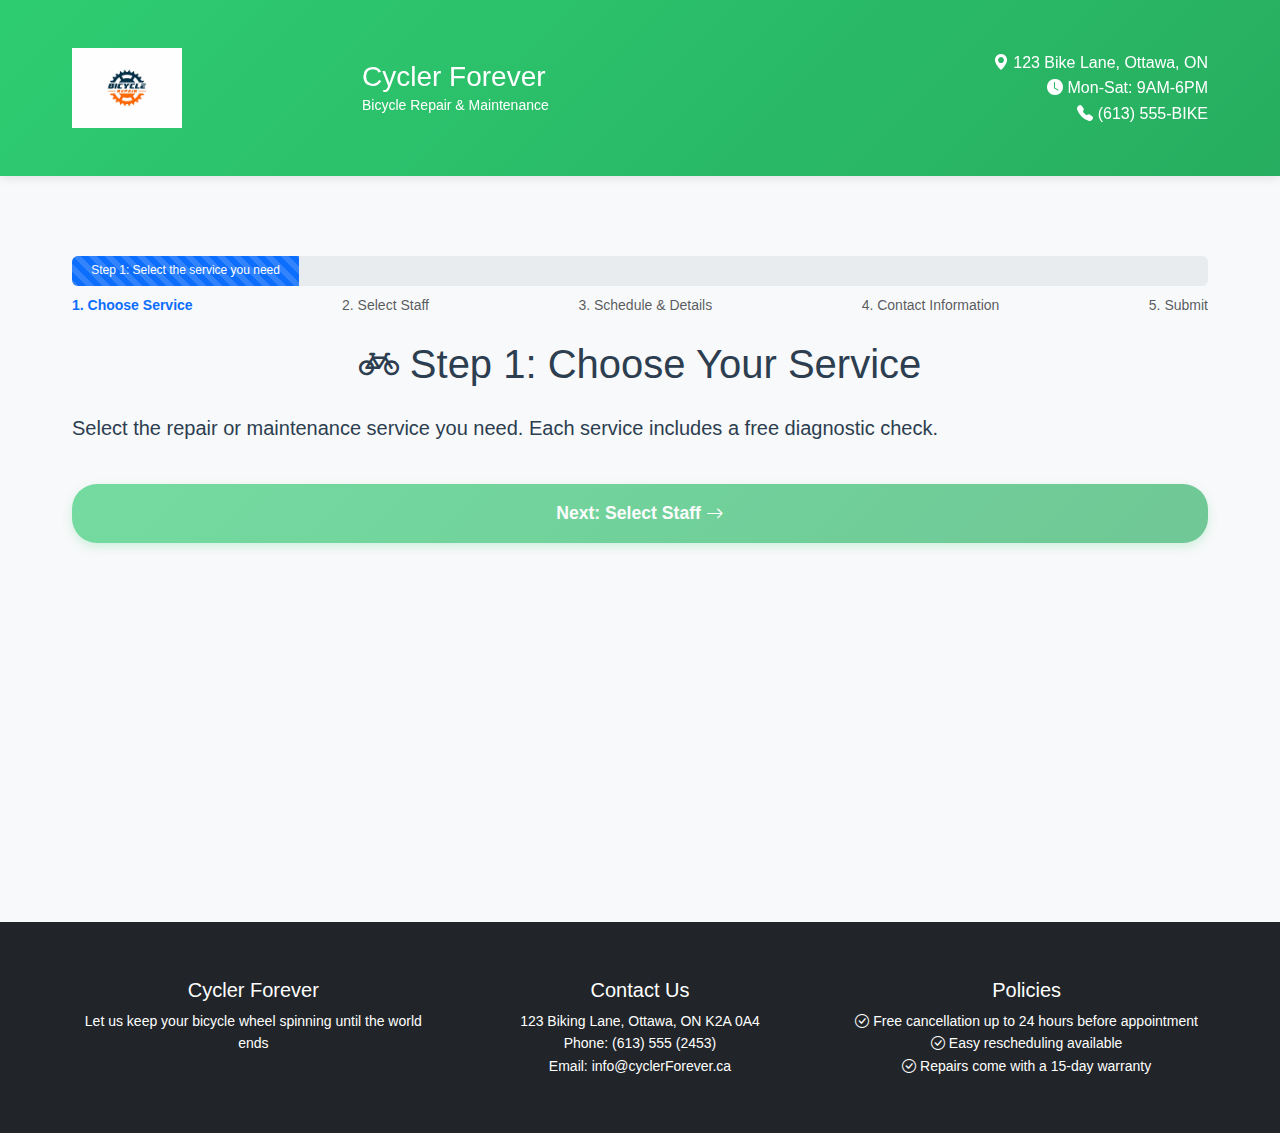
<file: index.html>
<!DOCTYPE html>
<html lang="en">
<head>
    <meta charset="UTF-8">
    <meta name="viewport" content="width=device-width, initial-scale=1.0">
    <title>Cycler Forever - where you go to keep the wheels spinning</title>
    
    <!-- link to Bootstrap5 CSS -->
    <link href="https://cdn.jsdelivr.net/npm/bootstrap@5.3.2/dist/css/bootstrap.min.css" rel="stylesheet">
    
    <!-- link to Bootstrap Icons -->
    <link rel="stylesheet" href="https://cdn.jsdelivr.net/npm/bootstrap-icons@1.11.1/font/bootstrap-icons.css">
    
    <!-- customization using CSS -->
    <link rel="stylesheet" href="styles.css">
</head>

<body>
    <!-- header part-->
    <header class="bg-dark text-white py-3">
        <div class="container">
            <div class="row align-items-center">
                <div class="col-md-3">
                    <img src="photoss/logo.jpg" alt="Cycler Forever Logo" class="img-fluid" style="max-height: 80px;">
                </div>
                <div class="col-md-6">
                    <h1 class="h3 mb-0">Cycler Forever</h1>
                    <p class="mb-0 small">Bicycle Repair & Maintenance</p>
                </div>
                <div class="col-md-3 text-md-end">
                    <p class="mb-0"><i class="bi bi-geo-alt-fill"></i> 123 Bike Lane, Ottawa, ON</p>
                    <p class="mb-0"><i class="bi bi-clock-fill"></i> Mon-Sat: 9AM-6PM</p>
                    <p class="mb-0"><i class="bi bi-telephone-fill"></i> (613) 555-BIKE</p>
                </div>
            </div>
        </div>
    </header>

    <!-- content part -->
    <main class="container my-5">
        <!-- we're using a div for the progress bar of course-->
        <div class="row mb-4">
            <div class="col">
                <div class="progress" style="height: 30px;">
                    <div id="progressBar" class="progress-bar progress-bar-striped progress-bar-animated" 
                         role="progressbar" 
                         style="width: 20%;" 
                         aria-valuenow="20" 
                         aria-valuemin="0" 
                         aria-valuemax="100">
                        Step 1: Select the service you need
                    </div>
                </div>
                <div class="d-flex justify-content-between mt-2 small text-muted">
                    <span id="step1Label" class="fw-bold text-primary">1. Choose Service</span>
                    <span id="step2Label">2. Select Staff</span>
                    <!-- HERE IS WHERE YOU GUYS CAN WORK ON STEP 3 TO 5...-->
                    <span id="step3Label">3. Schedule & Details</span>
                    <span id="step4Label">4. Contact Information</span>
                    <span id="step5Label">5. Submit</span>
                </div>
            </div>
        </div>

        <!-- service selection part -->
        <div id="step1" class="step-section">
            <h2 class="mb-4">
                <i class="bi bi-bicycle"></i> Step 1: Choose Your Service
            </h2>
            <p class="lead mb-4">Select the repair or maintenance service you need. Each service includes a free diagnostic check.</p>
            
            <div class="row g-4" id="serviceCards">
                <!-- each card will represent one service, functionality made with JavaScript-->
            </div>

            <div class="mt-4 p-3 bg-light rounded" id="serviceSelectionSummary" style="display: none;">
                <h5><i class="bi bi-check-circle-fill text-success"></i> You selected:</h5>
                <p class="mb-0" id="selectedServiceText"></p>
            </div>

            <div class="mt-4">
                <button id="nextToStep2" class="btn btn-primary btn-lg" disabled>
                    Next: Select Staff <i class="bi bi-arrow-right"></i>
                </button>
            </div>
        </div>

        <!-- next up is selecting the staff for the service -->
        <div id="step2" class="step-section" style="display: none;">
            <h2 class="mb-4">
                <i class="bi bi-people-fill"></i> Step 2: Choose Your Technician
            </h2>
            <p class="lead mb-4">Select one of our certified technicians based on their expertise and availability.</p>
            
            <div class="row g-4" id="staffCards">
                <!-- each staff memeber will also have a card -->
            </div>

            <div class="mt-4 p-3 bg-light rounded" id="staffSelectionSummary" style="display: none;">
                <h5><i class="bi bi-check-circle-fill text-success"></i> Your booking summary:</h5>
                <ul class="mb-0">
                    <li><strong>Service:</strong> <span id="summaryService"></span></li>
                    <li><strong>Technician:</strong> <span id="summaryStaff"></span></li>
                    <li><strong>Price:</strong> <span id="summaryPrice"></span></li>
                    <li><strong>Duration:</strong> <span id="summaryDuration"></span></li>
                </ul>
            </div>

            <div class="mt-4 d-flex gap-2">
                <button id="backToStep1" class="btn btn-secondary btn-lg">
                    <i class="bi bi-arrow-left"></i> Back to Services
                </button>
                <button id="nextToStep3" class="btn btn-primary btn-lg" disabled>
                    Continue to Scheduling <i class="bi bi-arrow-right"></i>
                </button>
            </div>
        </div>

        <!-- next up is selecting the time/date -->
        <div id="step3" class="step-section" style="display: none;">
            <h2 class="mb-4">
                <i class="bi bi-calendar-check"></i> Step 3: Choose Date & Time
            </h2>
            <div class="row g-4">
                <div class="col-12 col-lg-7">
                    <div class="card shadow-sm">
                        <div class="card-body">
                            <h5 class="card-title mb-3">Pick a date</h5>
                            
                            <!-- Calendar UI -->
                             <div class="dropdown-menu d-block position-static p-2 mx-auto shadow rounded-3 w-340px">
                                <div class="d-grid gap-1">
                                    <div class="cal">
                                        <div class="cal-month align-items-center">
                                            <button class="btn cal-btn" type="button" id="calPrev" aria-label="Previous month">
                                                <i class="bi bi-chevron-left"></i>
                                            </button>
                                            <strong class="cal-month-name" id="calMonthLabel"></strong>
                                            <button class="btn cal-btn" type="button" id="calNext" aria-label="Next month">
                                                <i class="bi bi-chevron-right"></i>
                                            </button>
                                        </div>
                                        <div class="cal-weekdays text-body-secondary">
                                            <div class="cal-weekday">Sun</div>
                                            <div class="cal-weekday">Mon</div>
                                            <div class="cal-weekday">Tue</div>
                                            <div class="cal-weekday">Wed</div>
                                            <div class="cal-weekday">Thu</div>
                                            <div class="cal-weekday">Fri</div>
                                            <div class="cal-weekday">Sat</div>
                                        </div>
                                        <div class="cal-days" id="calDays"></div>
                                    </div>
                                </div>
                            </div>
                            <div class="mt-3 small text-muted" id="selectedDateText">
                                No date selected (Technician availability will apply)
                            </div>
                            <label class="form-label mt-3" for="timeSelect">Pick a time</label>
                            <select class="form-select" id="timeSelect" disabled>
                                <option value="" selected disabled>Select a time</option>
                            </select>
                            <div class="mt-3 p-2 bg-light rounded small">
                                <div class="fw-semibold">Selected:</div>
                                <div id="scheduleSummary">No date/time chosen yet.</div>
                            </div>
                            
                            <div class="mt-4 d-flex gap-2">
                                <button id="backToStep2" class="btn btn-secondary btn-lg" type="button">
                                    <i class="bi bi-arrow-left"></i> Back to Staff Selection
                                </button>
                                
                                
                                <button id="nextToStep4" class="btn btn-primary btn-lg" type="button" disabled>
                                    Next: Contact Info <i class="bi bi-arrow-right"></i>
                                </button>
                            </div>
                        </div>
                    </div>
                </div>
                
                <div class="col-12 col-lg-5">
                    <div class="card shadow-sm">
                        <div class="card-body">
                            <h5 class="card-title mb-3">Reschedule & Cancellation</h5>
                            <div class="alert alert-warning mb-0">
                                <ul class="mb-0 ps-3">
                                    <li>Free changes up to 24 hours before the appointment.</li>
                                    <li>Changes within 24 hours may incur a late fee.</li>
                                    <li>No-shows may require a deposit for future bookings.</li>
                                </ul>
                            </div>
                            <div class="small text-muted mt-2">
                                Dates shown depend on the technician you selected.
                            </div>
                            <div class="mt-4 p-3 bg-light rounded" id="step3BookingSummary" style="display: none;">
                                <h5><i class="bi bi-check-circle-fill text-success"></i> Your booking summary:</h5>
                                <ul class="mb-0">
                                    <li><strong>Service:</strong> <span id="step3SummaryService"></span></li>
                                    <li><strong>Technician:</strong> <span id="step3SummaryStaff"></span></li>
                                    <li><strong>Price:</strong> <span id="step3SummaryPrice"></span></li>
                                    <li><strong>Duration:</strong> <span id="step3SummaryDuration"></span></li>
                                    <li><strong>Date:</strong> <span id="step3SummaryDate"></span></li>
                                    <li><strong>Time:</strong> <span id="step3SummaryTime"></span></li>
                                </ul>
                            </div>
                        </div>
                    </div>
                </div>
            </div> 
        </div>

        <!-- next is entering contact info -->
        <div id="step4" class="step-section" style="display: none;">
            <h2 class="mb-4">
                <i class="bi bi-people-fill"></i> Step 4: Enter Contact Information
            </h2>
            <p class="lead mb-4">Enter your contact information here. You must provide email or phone</p>
            
            <div class="col-md-6">
                <label for="contactFirstName" class="form-label">First Name</label>
                <input type="text" class="form-control" id="contactFirstName" required>
            </div>

            <div class="col-md-6">
                <label for="contactLastName" class="form-label">Last Name</label>
                <input type="text" class="form-control" id="contactLastName" required>
            </div>

            <div class="col-md-6">
                <label for="contactEmail" class="form-label">
                    Email
                </label>
                <input type="email" class="form-control" id="contactEmail">
            </div>

            <div class="col-md-6">
                <label for="contactPhone" class="form-label">
                    Phone Number
                </label>
                <input type="tel" class="form-control" id="contactPhone">
                <div id="passwordHelpInline" class="form-text">
                    Must not include area code, brackets, or dashes.
                </div>
            </div>

            <div class="col-12">
                <label for="contactNotes" class="form-label">
                    Additional Notes (optional)
                </label>
                <textarea class="form-control" id="contactNotes" rows="3"></textarea>
            </div>

            <div class="mt-4 d-flex gap-2">
                <button id="backToStep3" class="btn btn-secondary btn-lg">
                    <i class="bi bi-arrow-left"></i> Back to Scheduling
                </button>
                <button id="nextToStep5" class="btn btn-primary btn-lg" disabled>
                    Continue to Submit <i class="bi bi-arrow-right"></i>
                </button>
            </div>
        </div>

        <!-- last is to submit -->
        <div id="step5" class="step-section" style="display: none;">
        <h2 class="mb-4">
            <i class="bi bi-check2-circle"></i> Step 5: Review & Submit
        </h2>

        <div class="card shadow-sm">
            <div class="card-body">
                <h5 class="card-title mb-3">Booking Summary</h5>

                <ul class="mb-3">
                    <li><strong>Service:</strong> <span id="finalService"></span></li>
                    <li><strong>Technician:</strong> <span id="finalStaff"></span></li>
                    <li><strong>Price:</strong> <span id="finalPrice"></span></li>
                    <li><strong>Duration:</strong> <span id="finalDuration"></span></li>
                    <li><strong>Date:</strong> <span id="finalDate"></span></li>
                    <li><strong>Time:</strong> <span id="finalTime"></span></li>
                    <li><strong>Name:</strong> <span id="finalName"></span></li>
                    <li><strong>Email:</strong> <span id="finalEmail"></span></li>
                    <li><strong>Phone:</strong> <span id="finalPhone"></span></li>
                </ul>

                <div class="alert alert-info small mb-0">
                    Submitting will confirm your appointment.
                </div>
            </div>
        </div>

        <div class="mt-4 d-flex gap-2">
            <button id="backToStep4" class="btn btn-secondary btn-lg" type="button">
            <i class="bi bi-arrow-left"></i> Back to Contact Info
            </button>
            <button id="submitBooking" class="btn btn-success btn-lg" type="button">
            Submit Booking <i class="bi bi-send"></i>
            </button>
        </div>

        <div class="mt-3" id="submitResult" style="display:none;"></div>
        </div>


    </main>

    <!-- footer section (missing the signature of the team) -->
    <footer class="bg-dark text-white py-4 mt-5">
        <div class="container">
            <div class="row">
                <div class="col-md-4">
                    <h5>Cycler Forever</h5>
                    <p class="small">Let us keep your bicycle wheel spinning until the world ends</p>
                </div>
                <div class="col-md-4">
                    <h5>Contact Us</h5>
                    <p class="small mb-0">123 Biking Lane, Ottawa, ON K2A 0A4</p>
                    <p class="small mb-0">Phone: (613) 555 (2453)</p>
                    <p class="small mb-0">Email: info@cyclerForever.ca</p>
                </div>
                <div class="col-md-4">
                    <h5>Policies</h5>
                    <p class="small mb-0">
                        <i class="bi bi-check-circle"></i> Free cancellation up to 24 hours before appointment<br>
                        <i class="bi bi-check-circle"></i> Easy rescheduling available<br>
                        <i class="bi bi-check-circle"></i> Repairs come with a 15-day warranty
                    </p>
                </div>
            </div>
        </div>
    </footer>

    <!-- Bootstrap5 JS bundle -->
    <script src="https://cdn.jsdelivr.net/npm/bootstrap@5.3.2/dist/js/bootstrap.bundle.min.js"></script>
    
    <!-- and custom JavaScript -->
    <script src="scripts.js"></script>
</body>
</html>
</file>
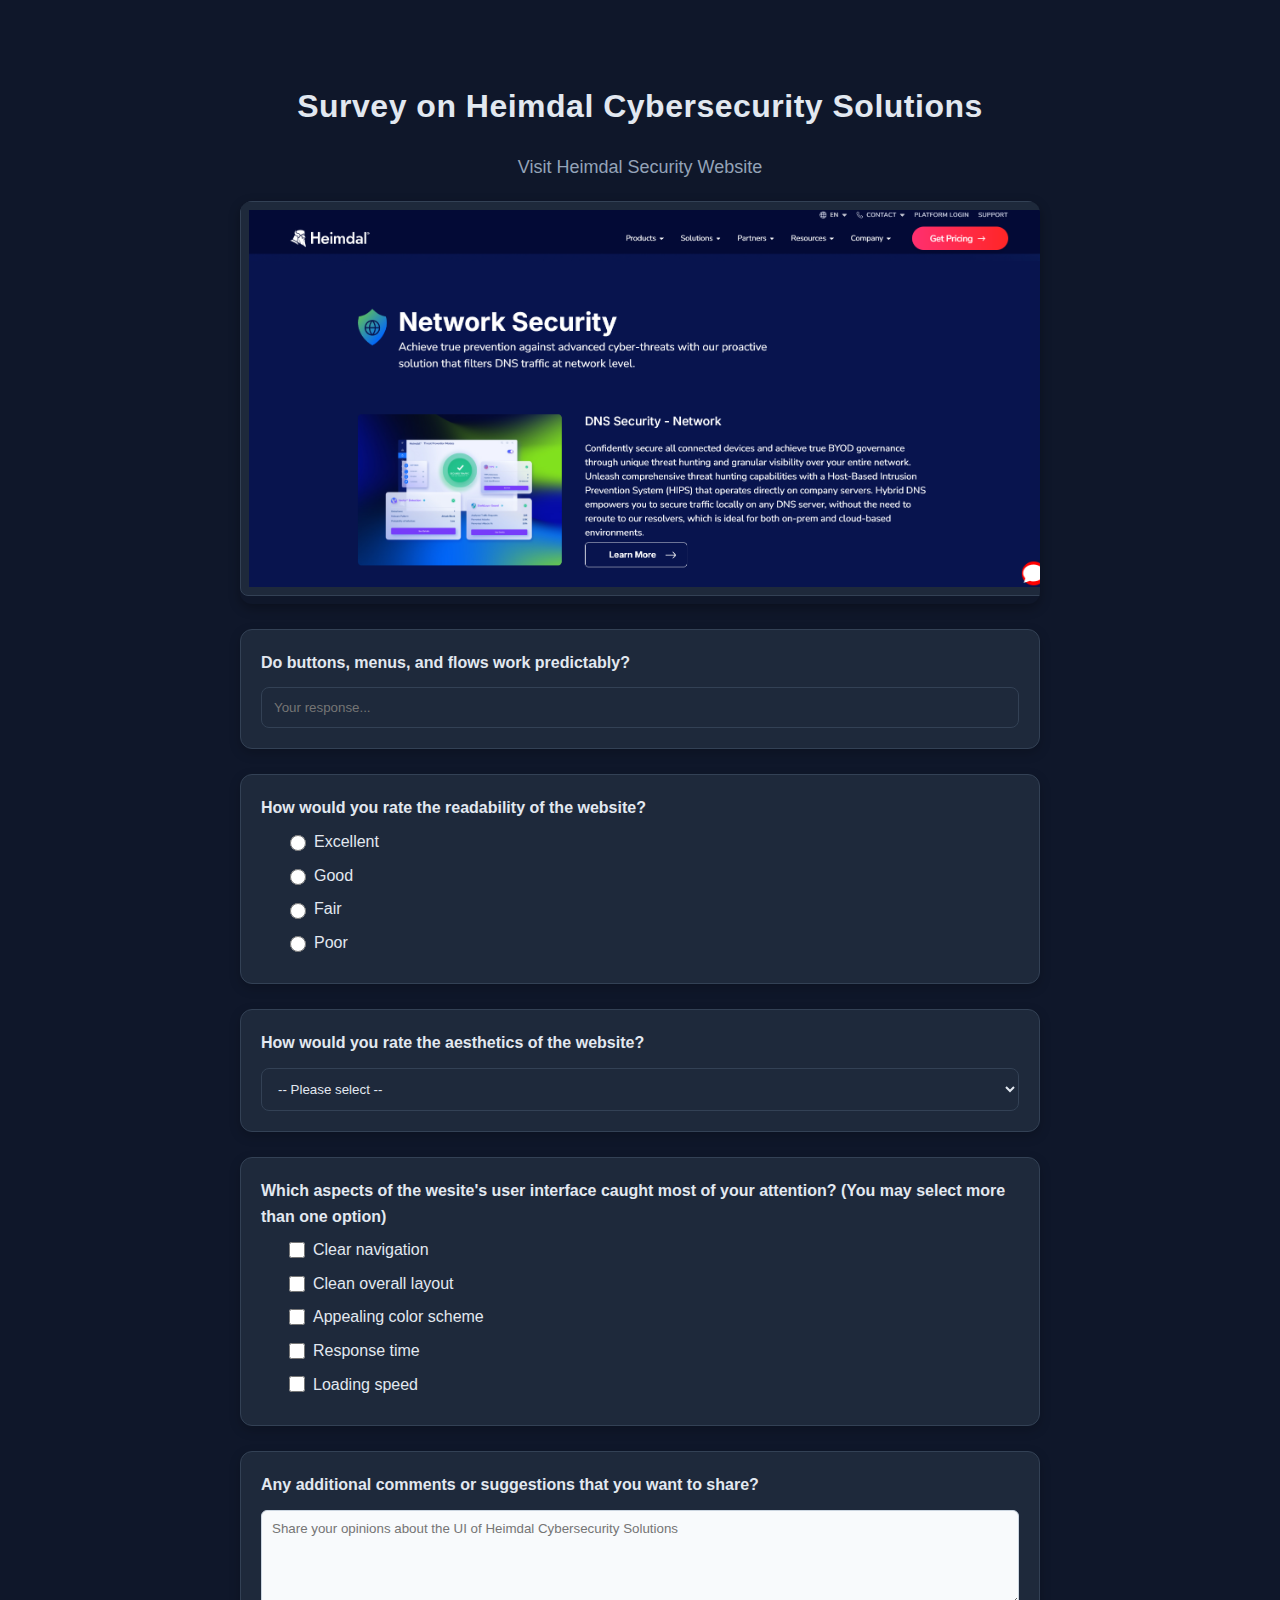
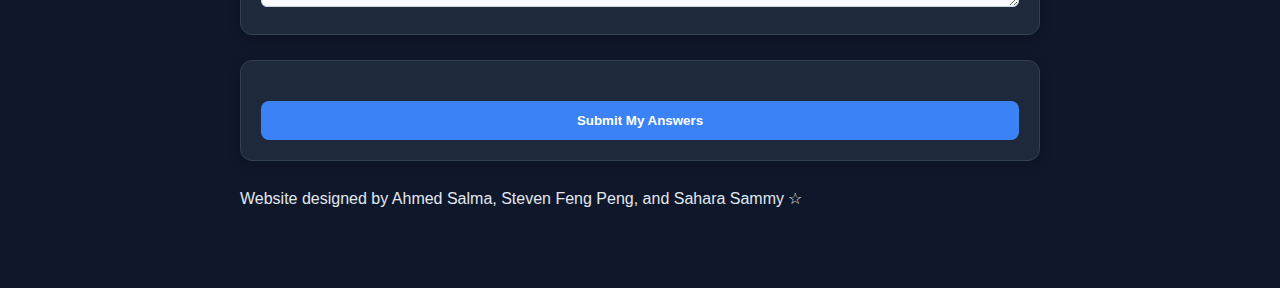
<file: Lab1module1/index.html>
<!-- first we need the basic set up structure with UTF-8 -->
<!doctype html>
<html lang="en">
  <head>
    <meta charset="UTF-8" />
    <meta name="viewport" content="width=device-width, initial-scale=1.0" />
    <title>Survey over Heimdal Cybersecurity Solutions</title>
    <link rel="stylesheet" href="style.css" />
  </head>

  <!-- now we will start doing the questions for the survey-->
  <body>
    <div class = "survey">
      <h1>Survey on Heimdal Cybersecurity Solutions</h1>
      <!-- go to this link and review the UI before answering the survey-->
      <a
        href="https://heimdalsecurity.com/enterprise-security/cybersecurity-solutions?partner=capterra-msp&utm_campaign=MSP&utm_source=GetApp&gdmcid=a7c69c8d-d4fd-449a-ba16-c7d8279adbbb"
        class="website-link"
        target="_blank"
        rel="noopener noreferrer"
      >
        Visit Heimdal Security Website
      </a>

      <!-- here we will put the image as a link to the website, it is not a logo, but we can use-->
      <a
        href="https://heimdalsecurity.com/enterprise-security/cybersecurity-solutions?partner=capterra-msp&utm_campaign=MSP&utm_source=GetApp&gdmcid=a7c69c8d-d4fd-449a-ba16-c7d8279adbbb"
        class="ourimage-link"
        target="_blank"
        rel="noopener noreferrer"
      >
        <img
          src="images/heimdalscreenshot1.png.png"
          alt="Heimdal Cybersecurity Solutions home page"
        />
      </a>

      <!-- now let's put a text question-->
      <div class="question">
        <label for="predictability"
          >Do buttons, menus, and flows work predictably?</label
        >
        <input
          type="text"
          id="predictability"
          name="predictability"
          placeholder="Your response..."
        />
      </div>

      <!-- here is the radio buttons question, it's a single choice question-->
      <div class="question">
        <label>How would you rate the readability of the website?</label>
        <div class="radio-group">
          <label
            ><input type="radio" name="readability" value="excellent" />
            Excellent</label
          >
          <label
            ><input type="radio" name="readability" value="good" /> Good</label
          >
          <label
            ><input type="radio" name="readability" value="fair" /> Fair</label
          >
          <label
            ><input type="radio" name="readability" value="poor" /> Poor</label
          >
        </div>
      </div>

      <!-- here is the dropdown list question, it's a single choice question-->
      <div class="question">
        <label for="aesthetics"
          >How would you rate the aesthetics of the website?</label
        >
        <select id="aesthetics" name="aesthetics">
          <option value="">-- Please select --</option>
          <option value="excellent">Excellent</option>
          <option value="good">Good</option>
          <option value="fair">Fair</option>
          <option value="poor">Poor</option>
        </select>
      </div>

      <!-- this one will be the selection question that has many boxes for the user to check-->
      <div class="question">
        <label
          >Which aspects of the wesite's user interface caught most of your
          attention? (You may select more than one option)</label
        >
        <div class="checkbox-group">
          <label
            ><input
              type="checkbox"
              name="ui-aspects"
              value="The navigation bar"
            />
            Clear navigation
          </label>
          <label
            ><input
              type="checkbox"
              name="ui-aspects"
              value="The overall layout"
            />
            Clean overall layout</label
          >
          <label
            ><input type="checkbox" name="ui-aspects" value="The color scheme" />
            Appealing color scheme</label
          >
          <label
            ><input
              type="checkbox"
              name="ui-aspects"
              value="How responsive it is to user interactions"
            />
            Response time</label
          >
          <label
            ><input type="checkbox" name="ui-aspects" value="The loading speed" />
            Loading speed</label
          >
        </div>
      </div>

      <div class="question">
        <label for="comments"
          >Any additional comments or suggestions that you want to share?</label
        >
        <textarea
          id="comments"
          name="comments"
          rows="5"
          placeholder="Share your opinions about the UI of Heimdal Cybersecurity Solutions"
          style="
            width: 100%;
            padding: 10px;
            border: 1px solid #cbd5e0;
            border-radius: 6px;
            box-sizing: border-box;
            background-color: #f8fafc;
            color: #2d3748;
          "
        ></textarea>
      </div>

      <div class="question">
        <button type="button" class="submit-btn">Submit My Answers</button>
      </div>
    </div>
    
    <footer>
      <p>Website designed by Ahmed Salma, Steven Feng Peng, and Sahara Sammy ☆</p>
    </footer>
    
  </body>
</html>
</file>
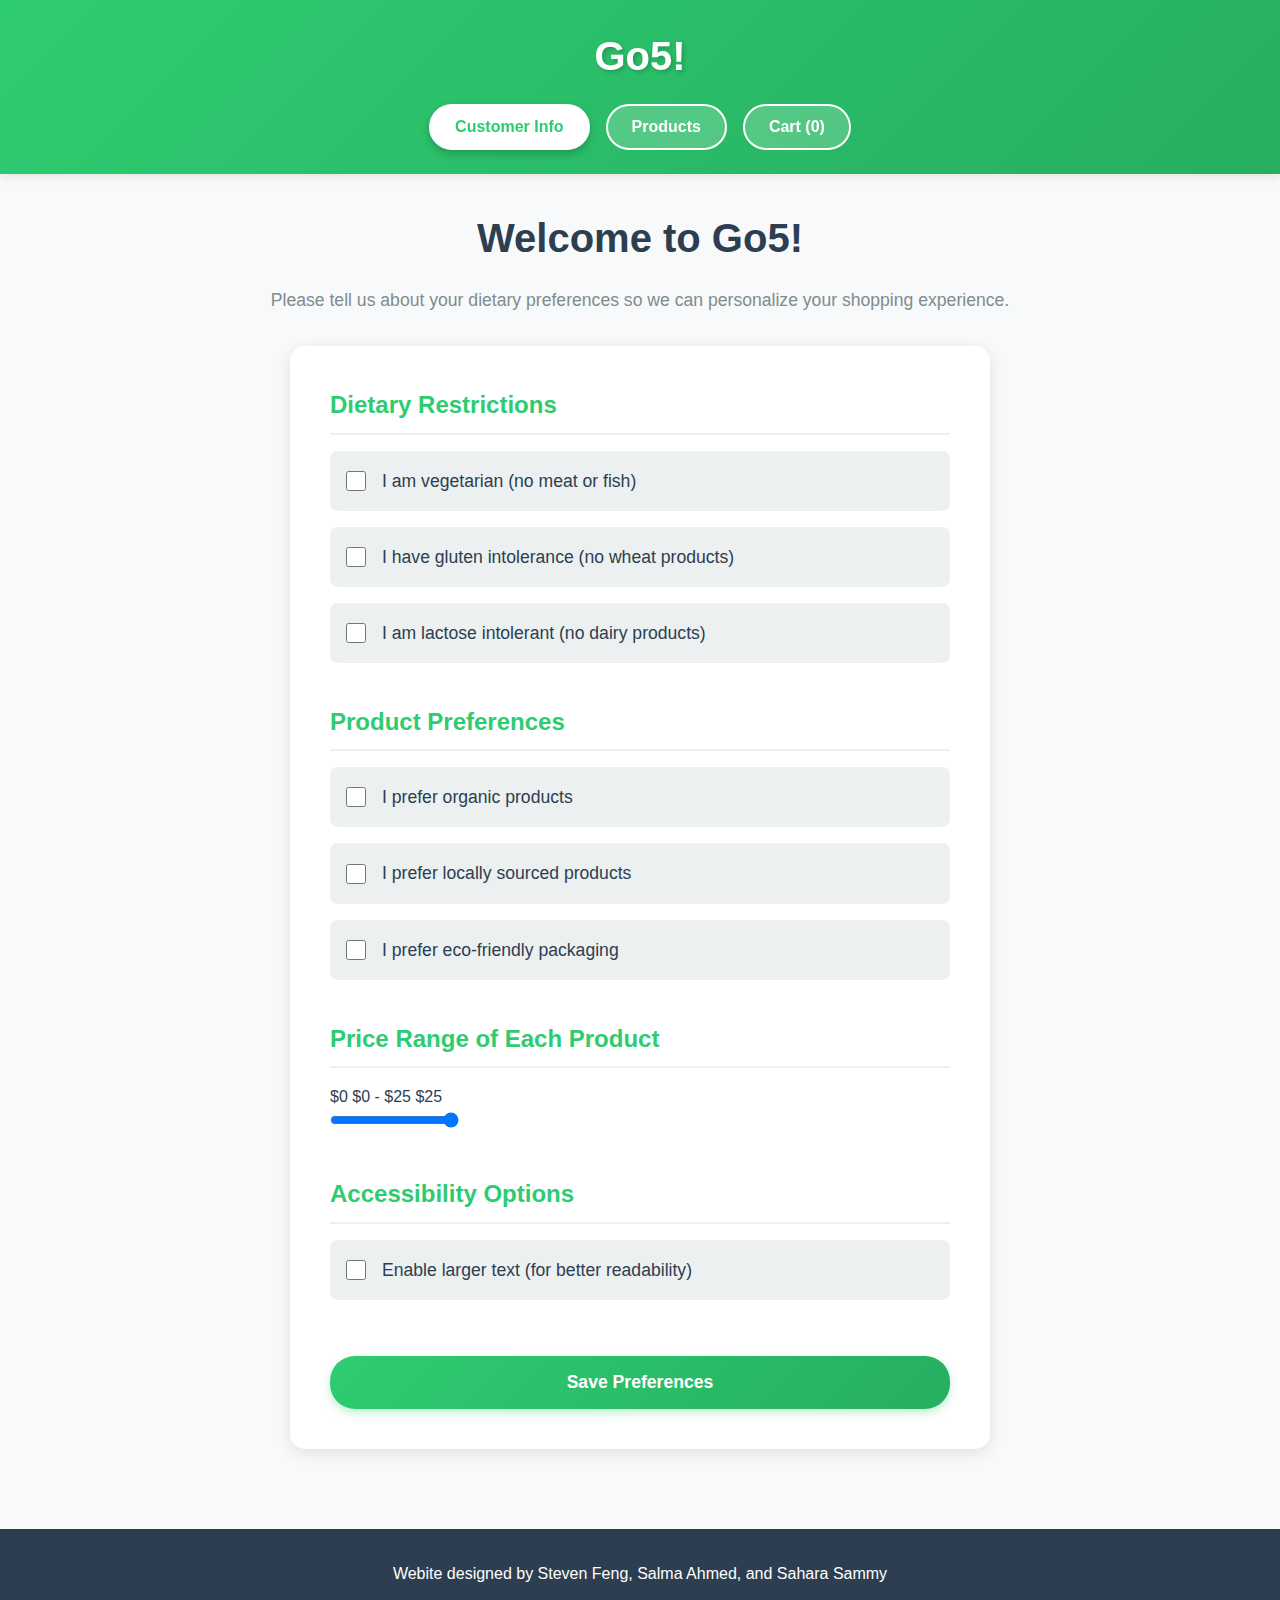
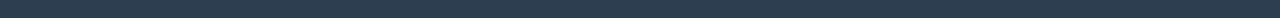
<file: SEG3125-lab3-Group05/index.html>
<!DOCTYPE html>
<html lang="en">
<head>
    <meta charset="UTF-8">
    <meta name="viewport" content="width=device-width, initial-scale=1.0">
    <title>Go5 - Online Grocery Store</title>
    <link rel="stylesheet" href="styles.css">
</head>
<body>
    <!-- our title and navigation bar will be in the header -->
    <header>
        <div class="header-container">
            <h1 class="store-name">Go5!</h1>
            <nav>
                <button id="nav-customer" class="nav-btn active">Customer Info</button>
                <button id="nav-products" class="nav-btn">Products</button>
                <button id="nav-cart" class="nav-btn">Cart <span id="cart-count">(0)</span></button>
            </nav>
            <div id="breadcrumbs" class="breadcrumbs"></div>
        </div>
    </header>

    <!-- main content -->
    <main>
        <!-- customer page -->
        <section id="customer-section" class="page-section active">
            <div class="container">
                <h2>Welcome to Go5!</h2>
                <p class="section-description">Please tell us about your dietary preferences so we can personalize your shopping experience.</p>
                
                <div class="customer-form">
                    <div class="form-group">
                        <h3>Dietary Restrictions</h3>
                        <!-- we will use checkboxes for the dietary restrictions, and for the preferences-->
                        <div class="checkbox-group">
                            <label class="checkbox-label">
                                <input type="checkbox" id="vegetarian" name="dietary">
                                <span>I am vegetarian (no meat or fish)</span>
                            </label>
                            <label class="checkbox-label">
                                <input type="checkbox" id="gluten-free" name="dietary">
                                <span>I have gluten intolerance (no wheat products)</span>
                            </label>
                            <label class="checkbox-label">
                                <input type="checkbox" id="lactose-free" name="dietary">
                                <span>I am lactose intolerant (no dairy products)</span>
                            </label>
                        </div>
                    </div>

                    <div class="form-group">
                        <h3>Product Preferences</h3>
                        <div class="checkbox-group">
                            <label class="checkbox-label">
                                <input type="checkbox" id="organic" name="preference">
                                <span>I prefer organic products</span>
                            </label>
                            <label class="checkbox-label">
                                <input type="checkbox" id="local" name="preference">
                                <span>I prefer locally sourced products</span>
                            </label>
                            <label class="checkbox-label">
                                <input type="checkbox" id="eco-friendly" name="preference">
                                <span>I prefer eco-friendly packaging</span>
                            </label>
                        </div>
                    </div>

                    <!-- the slider that allows users to select the price range of individual products-->
                    <div class="form-group">
                        <h3>Price Range of Each Product</h3>
                        <div class="price-slider-container">
                            <div class="price-labels">
                                <span>$0</span>
                                <span id="price-range-value">$0 - $25</span>
                                <span>$25</span>
                            </div>
                            <div class="slider-wrapper">
                                <input type="range" id="price-range" min="0" max="25" step="0.5" value="25" class="price-slider">
                            </div>
                        </div>
                    </div>

                    <div class="form-group">
                        <h3>Accessibility Options</h3>
                        <div class="checkbox-group">
                            <label class="checkbox-label">
                                <input type="checkbox" id="large-text">
                                <span>Enable larger text (for better readability)</span>
                            </label>
                        </div>
                    </div>

                    <button id="save-preferences" class="btn-primary">Save Preferences</button>
                </div>
            </div>
        </section>
        <!--products page-->
        <section id="products-section" class="page-section">
            <div class="container">
                <h2>Products</h2>
                <p class="section-description"> Browse items matched to your preferences (To change your preferences, go back to Custmer Info)</p>

                <!--filtering / searching option -->
                <div class="products-toolbar">
                    <input id="product-search" class="search-input" type="text" placeholder="Search products"/>
                    <select id="category-filter" class="select-input">
                        <option value="all">All categories</option>
                        <option value="fruit">Fruit</option>
                        <option value="vegetable">Vegetable</option>
                        <option value="dairy">Dairy</option>
                        <option value="pantry">Pantry</option>
                        <option value="bakery">Bakery</option>
                        <option value="meat">Meat</option>
                        <option value="frozen">Frozen</option>
                        <option value="protein">Protein</option>
                        <option value="grain">Grain</option>
                        <option value="seafood">Seafood</option>
                    </select>
                    <button id="reset-filters" class="btn-secondary" type="button">Reset</button>
                </div>

                <div id="products-grid" class="products-grid">
                </div>
            </div>
        </section>
        <!-- for individual products -->
        <section id="product-detail-section" class="page-section">
            <div id="product-detail"></div>
        </section>
        <!-- our cart page -->
        <section id="cart-section" class="page-section">
            <div class="container">
                <h2>Your Cart</h2>
                <p class="section-description">Review your items and total price</p>

                <div id="cart-content" class="cart-content"></div>
                
                <div class="tip-section">
                    <h3>Add a Tip!</h3>
                    <label class="radio-label">
                        <input type="radio" name="tip" value="0" checked>
                        <span>0%</span>
                    </label>
                    <label class="radio-label">
                        <input type="radio" name="tip" value="10">
                        <span>10%</span>
                    </label>  
                    <label class="radio-label">
                        <input type="radio" name="tip" value="15">
                        <span>15%</span>
                    </label>
                    <label class="radio-label">
                        <input type="radio" name="tip" value="20">
                        <span>20%</span>
                    </label>                                    
                </div>
                <div class="cart-summary">
                    <button id="clear-cart" class="clear-items-link" type="button">Clear Cart</button>
                    <div class="cart-total-right">
                        <span class="total-labe"l>Total :</span>
                        <span id="cart-total" class="total-amount">$0.00</span>
                    </div>
                </div>                  
    </main>

    <!-- we will put the signature here, Sahara knows what to write on it -->
    <footer>
        <p>Webite designed by Steven Feng, Salma Ahmed, and Sahara Sammy</p>
    </footer>

    <script src="scripts.js"></script>
</body>
</html>
</file>
<file: styles.css>
/* essential colors that we will use */
:root {
  --primary-color: #2ecc71;
  --primary-dark: #27ae60;
  --secondary-color: #3498db;
  --accent-color: #e74c3c;
  --dark-bg: #2c3e50;
  --light-bg: #ecf0f1;
  --text-dark: #2c3e50;
  --text-light: #7f8c8d;
  --border-color: #bdc3c7;
  --success-color: #27ae60;
}

/* global syling for the body */
* {
  margin: 0;
  padding: 0;
  box-sizing: border-box;
}

body {
  font-family: 'Segoe UI', Tahoma, Geneva, Verdana, sans-serif;
  font-size: 16px;
  line-height: 1.6;
  color: var(--text-dark);
  background-color: #f8f9fa;
}

/* enlarging accessibility, optional requirement */
body.large-text {
  font-size: 20px;
}

body.large-text h1 {
  font-size: 3rem;
}

body.large-text h2 {
  font-size: 2.5rem;
}

body.large-text h3 {
  font-size: 2rem;
}

body.large-text .product-name {
  font-size: 1.6rem;
}

body.large-text .btn-primary,
body.large-text .btn-secondary,
body.large-text .btn-add-cart,
body.large-text .nav-btn {
  font-size: 1.3rem;
  padding: 15px 30px;
}

/* header styling and navigation */
header {
  background: linear-gradient(
    135deg,
    var(--primary-color),
    var(--primary-dark)
  );
  color: white;
  box-shadow: 0 2px 10px rgba(0, 0, 0, 0.1);
  position: sticky;
  top: 0;
  z-index: 1000;
}

.header-container {
  max-width: 1200px;
  margin: 0 auto;
  padding: 1.5rem 2rem;
}

.store-name {
  font-size: 2.5rem;
  font-weight: 700;
  margin-bottom: 1rem;
  text-align: center;
  text-shadow: 2px 2px 4px rgba(0, 0, 0, 0.2);
}

/*the next part is for the navigation buttons*/
nav {
  display: flex;
  justify-content: center;
  gap: 1rem;
  flex-wrap: wrap;
}

.nav-btn {
  background-color: rgba(255, 255, 255, 0.2);
  color: white;
  border: 2px solid white;
  padding: 0.75rem 1.5rem;
  font-size: 1rem;
  font-weight: 600;
  border-radius: 25px;
  cursor: pointer;
  transition: all 0.3s ease;
}

.nav-btn:hover {
  background-color: white;
  color: var(--primary-color);
  transform: translateY(-2px);
  box-shadow: 0 4px 8px rgba(0, 0, 0, 0.2);
}

.nav-btn.active {
  background-color: white;
  color: var(--primary-color);
  box-shadow: 0 4px 8px rgba(0, 0, 0, 0.2);
}

#cart-count {
  font-weight: 700;
}

/* breadcrumbs nav */
.breadcrumbs {
  margin: 20px;
  font-size: 0.95rem;
  color: var(white);
}

.breadcrumbs span {
  cursor: pointer;
}

.breadcrumbs span:hover {
  text-decoration: underline;
}

/* putting down here the regular main content */
main {
  min-height: calc(100vh - 250px);
}

.container {
  max-width: 1200px;
  margin: 0 auto;
  padding: 2rem;
}

.page-section {
  display: none;
  animation: fadeIn 0.5s ease;
}

.page-section.active {
  display: block;
}

@keyframes fadeIn {
  from {
    opacity: 0;
    transform: translateY(20px);
  }
  to {
    opacity: 1;
    transform: translateY(0);
  }
}

h2 {
  font-size: 2.5rem;
  color: var(--dark-bg);
  margin-bottom: 1rem;
  text-align: center;
}

.section-description {
  text-align: center;
  font-size: 1.1rem;
  color: var(--text-light);
  margin-bottom: 2rem;
}

/* down here we will make the styles for the cutomer page */
.customer-form {
  background: white;
  padding: 2.5rem;
  border-radius: 15px;
  box-shadow: 0 4px 15px rgba(0, 0, 0, 0.1);
  max-width: 700px;
  margin: 0 auto;
}

.form-group {
  margin-bottom: 2.5rem;
}

.form-group h3 {
  font-size: 1.5rem;
  color: var(--primary-color);
  margin-bottom: 1rem;
  border-bottom: 2px solid var(--light-bg);
  padding-bottom: 0.5rem;
}

.checkbox-group,
.radio-group {
  display: flex;
  flex-direction: column;
  gap: 1rem;
}

.checkbox-label,
.radio-label {
  display: flex;
  align-items: center;
  padding: 1rem;
  background-color: var(--light-bg);
  border-radius: 8px;
  cursor: pointer;
  transition: all 0.3s ease;
}

/* hover effect for checkbox and radio labels */
.checkbox-label:hover,
.radio-label:hover {
  background-color: #d5dbdb;
  transform: translateX(5px);
}

/* styling the checkbox and radio inputs */
.checkbox-label input,
.radio-label input {
  width: 20px;
  height: 20px;
  margin-right: 1rem;
  cursor: pointer;
}

/* styling the labels text */
.checkbox-label span,
.radio-label span {
  font-size: 1.1rem;
}

/* styling the buttons */
.btn-primary {
  background: linear-gradient(
    135deg,
    var(--primary-color),
    var(--primary-dark)
  );
  color: white;
  border: none;
  padding: 1rem 2rem;
  font-size: 1.1rem;
  font-weight: 600;
  border-radius: 25px;
  cursor: pointer;
  transition: all 0.3s ease;
  box-shadow: 0 4px 10px rgba(46, 204, 113, 0.3);
  width: 100%;
  margin-top: 1rem;
}

.btn-primary:hover {
  transform: translateY(-2px);
  box-shadow: 0 6px 15px rgba(46, 204, 113, 0.4);
}

/* styling the slide that controls price ranges */
.price-slider-container {
  padding: 1rem;
  background-color: var(--light-bg);
  border-radius: 8px;
}

.price-labels {
  display: flex;
  justify-content: space-between;
  align-items: center;
  margin-bottom: 1rem;
  font-size: 1rem;
  color: var(--text-dark);
}

#price-range-value {
  font-weight: 600;
  color: var(--primary-color);
  font-size: 1.2rem;
}

.slider-wrapper {
  width: 100%;
}

.price-slider {
  width: 100%;
  height: 8px;
  border-radius: 5px;
  background: linear-gradient(
    to right,
    var(--primary-color),
    var(--primary-dark)
  );
  outline: none;
  -webkit-appearance: none;
  appearance: none;
  cursor: pointer;
}

.price-slider::-webkit-slider-thumb {
  -webkit-appearance: none;
  appearance: none;
  width: 24px;
  height: 24px;
  border-radius: 50%;
  background: white;
  border: 3px solid var(--primary-color);
  cursor: pointer;
  box-shadow: 0 2px 6px rgba(0, 0, 0, 0.2);
  transition: all 0.3s ease;
}

.price-slider::-webkit-slider-thumb:hover {
  transform: scale(1.2);
  box-shadow: 0 3px 10px rgba(46, 204, 113, 0.4);
}

.price-slider::-moz-range-thumb {
  width: 24px;
  height: 24px;
  border-radius: 50%;
  background: white;
  border: 3px solid var(--primary-color);
  cursor: pointer;
  box-shadow: 0 2px 6px rgba(0, 0, 0, 0.2);
  transition: all 0.3s ease;
}

.price-slider::-moz-range-thumb:hover {
  transform: scale(1.2);
  box-shadow: 0 3px 10px rgba(46, 204, 113, 0.4);
}

/* the signature section will be a footer with a simple design*/
footer {
  background-color: var(--dark-bg);
  color: white;
  text-align: center;
  padding: 2rem;
  margin-top: 3rem;
}

footer p {
  font-size: 1rem;
}

/* now we have to make the site responsive */
@media (max-width: 768px) {
  .header-container {
    padding: 1rem;
  }

  .store-name {
    font-size: 2rem;
  }

  nav {
    gap: 0.5rem;
  }

  .nav-btn {
    padding: 0.6rem 1rem;
    font-size: 0.9rem;
  }

  .container {
    padding: 1rem;
  }

  h2 {
    font-size: 2rem;
  }

  .customer-form {
    padding: 1.5rem;
  }
}

@media (max-width: 480px) {
  .store-name {
    font-size: 1.5rem;
  }

  .nav-btn {
    padding: 0.5rem 0.75rem;
    font-size: 0.85rem;
  }
}
/* Products toolbar */
.products-toolbar {
  display: flex;
  gap: 1rem;
  flex-wrap: wrap;
  align-items: center;
  justify-content: center;
  margin: 1rem auto 2rem;
  max-width: 900px;
}

.search-input,
.select-input {
  padding: 0.9rem 1rem;
  border: 2px solid var(--border-color);
  border-radius: 12px;
  font-size: 1rem;
  min-width: 220px;
  outline: none;
}

.search-input:focus,
.select-input:focus {
  border-color: var(--primary-color);
}

/* Secondary button (for Reset) */
.btn-secondary {
  background-color: white;
  border: 2px solid var(--primary-color);
  color: var(--primary-color);
  padding: 0.9rem 1.4rem;
  border-radius: 25px;
  font-weight: 700;
  cursor: pointer;
  transition: all 0.25s ease;
}

.btn-secondary:hover {
  background-color: var(--primary-color);
  color: white;
  transform: translateY(-2px);
}

/* Products grid + cards */
.products-grid {
  display: grid;
  grid-template-columns: repeat(auto-fit, minmax(230px, 1fr));
  gap: 1.5rem;
}

.product-card {
  background: white;
  border-radius: 15px;
  overflow: hidden;
  box-shadow: 0 4px 15px rgba(0, 0, 0, 0.08);
  display: flex;
  flex-direction: column;
  transition: transform 0.2s ease;
}

.product-image-btn {
  border: none;
  padding: 0;
  background: none;
  width: 100%;
  cursor: pointer;
}

.product-card:hover {
  transform: translateY(-4px);
}

.product-image {
  width: 100%;
  height: 170px;
  object-fit: cover;
  background: var(--light-bg);
}

.product-body {
  padding: 1.1rem 1.1rem 1.3rem;
  display: flex;
  flex-direction: column;
  gap: 0.6rem;
}

.product-name {
  font-size: 1.15rem;
  font-weight: 800;
  color: var(--text-dark);
}

.product-meta {
  display: flex;
  justify-content: space-between;
  align-items: center;
  gap: 0.8rem;
  color: var(--text-light);
  font-size: 0.95rem;
}

.product-price {
  font-weight: 900;
  color: var(--dark-bg);
  font-size: 1.1rem;
}

.product-detail-wrapper {
  display: flex;
  justify-content: center;
  padding: 40px 20px;
}

.product-detail-card {
  display: flex;
  gap: 40px;
  align-items: center;
  max-width: 900px;
  width: 100%;
}

.product-detail-image img {
  width: 320px;
  max-width: 100%;
  border-radius: 12px;
}

.product-detail-info {
  flex: 1;
}

.badge {
  display: inline-block;
  font-size: 0.8rem;
  font-weight: 800;
  padding: 0.25rem 0.6rem;
  border-radius: 999px;
  background: var(--light-bg);
  color: var(--text-dark);
}

.badge.organic {
  border: 2px solid var(--primary-color);
}

.badge.gf {
  border: 2px solid var(--secondary-color);
}

.btn-add-cart {
  margin-top: 0.2rem;
  background: var(--accent-color);
  color: white;
  border: none;
  padding: 0.85rem 1rem;
  font-size: 1rem;
  font-weight: 800;
  border-radius: 12px;
  cursor: pointer;
  transition: all 0.25s ease;
}

.btn-add-cart:hover {
  filter: brightness(0.95);
  transform: translateY(-2px);
}
/* Cart */
.cart-content {
  display: flex;
  flex-direction: column;
  gap: 1rem;
  max-width: 900px;
  margin: 0 auto 1.5rem;
}

.cart-item {
  background: white;
  border-radius: 15px;
  box-shadow: 0 4px 15px rgba(0, 0, 0, 0.08);
  padding: 1rem;
  display: grid;
  grid-template-columns: 90px 1fr auto;
  gap: 1rem;
  align-items: center;
}

.cart-item img {
  width: 90px;
  height: 70px;
  object-fit: cover;
  border-radius: 12px;
  background: var(--light-bg);
}

.cart-item-title {
  font-weight: 900;
  font-size: 1.1rem;
  margin-bottom: 0.25rem;
}

.cart-item-sub {
  color: var(--text-light);
  font-size: 0.95rem;
}

.cart-controls {
  display: flex;
  flex-direction: column;
  gap: 0.5rem;
  align-items: flex-end;
}

.qty-controls {
  display: flex;
  gap: 0.6rem;
  align-items: flex-start;
}

.qty-center {
  display: flex;
  flex-direction: column;
  align-items: center;
  gap: 0.2rem;
}

.qty-btn {
  width: 36px;
  height: 36px;
  border-radius: 10px;
  border: 2px solid var(--border-color);
  background: white;
  font-weight: 900;
  cursor: pointer;
}

.qty-value {
  font-weight: 900;
}

.remove-btn {
  border: none;
  background: transparent;
  color: var(--accent-color);
  font-weight: 900;
  padding: 0;
  font-size: 0.85rem;
  cursor: pointer;
}
.cart-item-count {
  max-width: 900px;
  margin: 0 auto;
  padding: 0.75rem 0;
  font-size: 1rem;
  font-weight: 600;
  color: var(--text-dark);
}
.cart-summary {
  max-width: 900px;
  margin: 0 auto;
  padding: 1rem 0;
  display: flex;
  align-items: center;
  justify-content: space-between;
  border-top: 1px solid var(--border-color);
  background: transparent;
  box-shadow: none;
  border-radius: 0;
}
/* clear cart button */
.clear-items-link {
  background-color: var(--accent-color);
  border: none;
  padding: 0.75rem 1.5rem;
  color: white;
  font-size: 1rem;
  border-radius: 25px;
  cursor: pointer;
  font-weight: 700;
  transition: all 0.3s ease;
  box-shadow: 0 2px 8px rgba(231, 76, 60, 0.3);
}

.clear-items-link:hover {
  background-color: #c0392b;
  transform: translateY(-2px);
  box-shadow: 0 4px 12px rgba(231, 76, 60, 0.4);
}

/* Right side total */
.cart-total-right {
  display: flex;
  align-items: baseline;
  gap: 0.6rem;
  justify-content: flex-end;
  text-align: right;
}

.total-label {
  color: var(--text-dark);
  font-weight: 900;
}

.total-amount {
  font-weight: 900;
  font-size: 1.1rem;
  color: var(--text-dark);
}

@media (max-width: 600px) {
  .cart-item {
    grid-template-columns: 70px 1fr;
    grid-template-rows: auto auto;
  }
  .cart-controls {
    grid-column: 1 / -1;
    align-items: flex-start;
    flex-direction: row;
    justify-content: space-between;
  }
}
</file>
<file: Lab1module1/style.css>
/*let's make the style of out page lunar themed*/
:root {
  --moon-bg: #0f172a;
  --moon-surface: #1e293b;
  --moon-light: #64748b;
  --moon-glow: #94a3b8;
  --moon-text: #e2e8f0;
  --card-bg: #1e293b;
  --card-border: #334155;
  --accent: #3b82f6;
  --hover: #60a5fa;
}

body {
  font-family: 'Segoe UI', Tahoma, Geneva, Verdana, sans-serif;
  max-width: 800px;
  margin: 40px auto;
  padding: 20px;
  background-color: var(--moon-bg);
  color: var(--moon-text);
  line-height: 1.6;
}

h1 {
  text-align: center;
  color: var(--moon-text);
  margin-bottom: 10px;
  font-weight: 600;
  letter-spacing: 0.5px;
}

.website-link {
  display: block;
  text-align: center;
  margin: 20px 0;
  font-size: 18px;
  color: var(--moon-glow);
  text-decoration: none;
  transition:
    color 0.3s ease,
    transform 0.2s ease;
  font-weight: 500;
}

.website-link:hover {
  color: var(--accent);
  text-decoration: underline;
  transform: translateY(-1px);
}

.ourimage-link {
  display: block;
  text-align: center;
  margin: 20px 0;
  border-radius: 12px;
  overflow: hidden;
  box-shadow: 0 4px 12px rgba(0, 0, 0, 0.3);
}

.ourimage-link img {
  max-width: 100%;
  height: auto;
  border: 1px solid var(--card-border);
  background: var(--card-bg);
  padding: 8px;
  border-radius: 8px;
  transition: transform 0.3s ease;
}

.ourimage-link img:hover {
  transform: scale(1.02);
}

.question {
  margin: 25px 0;
  background: var(--card-bg);
  padding: 20px;
  border-radius: 12px;
  box-shadow: 0 4px 12px rgba(0, 0, 0, 0.2);
  border: 1px solid var(--card-border);
  transition: box-shadow 0.3s ease;
}

.question:hover {
  box-shadow:
    0 6px 16px rgba(0, 0, 0, 0.3),
    0 0 0 2px rgba(59, 130, 246, 0.1);
}

label {
  display: block;
  margin-bottom: 8px;
  font-weight: 600;
  color: var(--moon-text);
}

input[type='text'],
select,
textarea {
  width: 100%;
  padding: 12px;
  margin-top: 4px;
  border: 1px solid var(--card-border);
  border-radius: 8px;
  box-sizing: border-box;
  background-color: var(--moon-surface);
  color: var(--moon-text);
  font-family: inherit;
  transition:
    border-color 0.3s ease,
    box-shadow 0.3s ease;
}

input[type='text']:focus,
select:focus,
textarea:focus {
  outline: none;
  border-color: var(--accent);
  box-shadow: 0 0 0 2px rgba(59, 130, 246, 0.2);
}

.radio-group label,
.checkbox-group label {
  font-weight: normal;
  margin-left: 24px;
  display: flex;
  align-items: center;
  margin-top: 6px;
  cursor: pointer;
  transition: color 0.2s;
}

.radio-group label:hover,
.checkbox-group label:hover {
  color: var(--accent);
}

.radio-group input[type='radio'],
.checkbox-group input[type='checkbox'] {
  margin-right: 8px;
  accent-color: var(--accent);
  width: 16px;
  height: 16px;
}

/* trying something new to see if the radio buttons and checkboxes can glow*/
.radio-group input[type='radio']:checked ~ span,
.checkbox-group input[type='checkbox']:checked ~ span {
  color: var(--accent);
}

/* submit button centered and styled*/
.submit-btn {
  display: block;
  width: 100%;
  padding: 12px;
  margin-top: 20px;
  background: var(--accent);
  color: white;
  border: none;
  border-radius: 8px;
  font-weight: 600;
  cursor: pointer;
  transition:
    background 0.3s ease,
    transform 0.2s ease;
}

.submit-btn:hover {
  background: var(--hover);
  transform: translateY(-1px);
}

.lunar-icon {
  filter: brightness(0.8) saturate(0.5) hue-rotate(200deg);
}
</file>
<file: SEG3125-lab3-Group05/styles.css>
/* essential colors that we will use */
:root {
    --primary-color: #2ecc71;
    --primary-dark: #27ae60;
    --secondary-color: #3498db;
    --accent-color: #e74c3c;
    --dark-bg: #2c3e50;
    --light-bg: #ecf0f1;
    --text-dark: #2c3e50;
    --text-light: #7f8c8d;
    --border-color: #bdc3c7;
    --success-color: #27ae60;
}

/* global syling for the body */
* {
    margin: 0;
    padding: 0;
    box-sizing: border-box;
}

body {
    font-family: 'Segoe UI', Tahoma, Geneva, Verdana, sans-serif;
    font-size: 16px;
    line-height: 1.6;
    color: var(--text-dark);
    background-color: #f8f9fa;
}

/* enlarging accessibility, optional requirement */
body.large-text {
    font-size: 20px;
}

body.large-text h1 {
    font-size: 3rem;
}

body.large-text h2 {
    font-size: 2.5rem;
}

body.large-text h3 {
    font-size: 2rem;
}

body.large-text .product-name {
    font-size: 1.6rem;
}

body.large-text .btn-primary,
body.large-text .btn-secondary,
body.large-text .btn-add-cart,
body.large-text .nav-btn {
    font-size: 1.3rem;
    padding: 15px 30px;
}

/* header styling and navigation */
header {
    background: linear-gradient(135deg, var(--primary-color), var(--primary-dark));
    color: white;
    box-shadow: 0 2px 10px rgba(0, 0, 0, 0.1);
    position: sticky;
    top: 0;
    z-index: 1000;
}

.header-container {
    max-width: 1200px;
    margin: 0 auto;
    padding: 1.5rem 2rem;
}

.store-name {
    font-size: 2.5rem;
    font-weight: 700;
    margin-bottom: 1rem;
    text-align: center;
    text-shadow: 2px 2px 4px rgba(0, 0, 0, 0.2);
}

/*the next part is for the navigation buttons*/
nav {
    display: flex;
    justify-content: center;
    gap: 1rem;
    flex-wrap: wrap;
}

.nav-btn {
    background-color: rgba(255, 255, 255, 0.2);
    color: white;
    border: 2px solid white;
    padding: 0.75rem 1.5rem;
    font-size: 1rem;
    font-weight: 600;
    border-radius: 25px;
    cursor: pointer;
    transition: all 0.3s ease;
}

.nav-btn:hover {
    background-color: white;
    color: var(--primary-color);
    transform: translateY(-2px);
    box-shadow: 0 4px 8px rgba(0, 0, 0, 0.2);
}

.nav-btn.active {
    background-color: white;
    color: var(--primary-color);
    box-shadow: 0 4px 8px rgba(0, 0, 0, 0.2);
}

#cart-count {
    font-weight: 700;
}

/* putting down here the regular main content */
main {
    min-height: calc(100vh - 250px);
}

.container {
    max-width: 1200px;
    margin: 0 auto;
    padding: 2rem;
}

.page-section {
    display: none;
    animation: fadeIn 0.5s ease;
}

.page-section.active {
    display: block;
}

@keyframes fadeIn {
    from {
        opacity: 0;
        transform: translateY(20px);
    }
    to {
        opacity: 1;
        transform: translateY(0);
    }
}

h2 {
    font-size: 2.5rem;
    color: var(--dark-bg);
    margin-bottom: 1rem;
    text-align: center;
}

.section-description {
    text-align: center;
    font-size: 1.1rem;
    color: var(--text-light);
    margin-bottom: 2rem;
}

/* down here we will make the styles for the cutomer page */
.customer-form {
    background: white;
    padding: 2.5rem;
    border-radius: 15px;
    box-shadow: 0 4px 15px rgba(0, 0, 0, 0.1);
    max-width: 700px;
    margin: 0 auto;
}

.form-group {
    margin-bottom: 2.5rem;
}

.form-group h3 {
    font-size: 1.5rem;
    color: var(--primary-color);
    margin-bottom: 1rem;
    border-bottom: 2px solid var(--light-bg);
    padding-bottom: 0.5rem;
}

.checkbox-group,
.radio-group {
    display: flex;
    flex-direction: column;
    gap: 1rem;
}

.checkbox-label,
.radio-label {
    display: flex;
    align-items: center;
    padding: 1rem;
    background-color: var(--light-bg);
    border-radius: 8px;
    cursor: pointer;
    transition: all 0.3s ease;
}

/* hover effect for checkbox and radio labels */
.checkbox-label:hover,
.radio-label:hover {
    background-color: #d5dbdb;
    transform: translateX(5px);
}

/* styling the checkbox and radio inputs */
.checkbox-label input,
.radio-label input {
    width: 20px;
    height: 20px;
    margin-right: 1rem;
    cursor: pointer;
}

/* styling the labels text */
.checkbox-label span,
.radio-label span {
    font-size: 1.1rem;
}

/* styling the buttons */
.btn-primary {
    background: linear-gradient(135deg, var(--primary-color), var(--primary-dark));
    color: white;
    border: none;
    padding: 1rem 2rem;
    font-size: 1.1rem;
    font-weight: 600;
    border-radius: 25px;
    cursor: pointer;
    transition: all 0.3s ease;
    box-shadow: 0 4px 10px rgba(46, 204, 113, 0.3);
    width: 100%;
    margin-top: 1rem;
}

.btn-primary:hover {
    transform: translateY(-2px);
    box-shadow: 0 6px 15px rgba(46, 204, 113, 0.4);
}

/* the signature section will be a footer with a simple design*/
footer {
    background-color: var(--dark-bg);
    color: white;
    text-align: center;
    padding: 2rem;
    margin-top: 3rem;
}

footer p {
    font-size: 1rem;
}

/* now we have to make the site responsive */
@media (max-width: 768px) {
    .header-container {
        padding: 1rem;
    }

    .store-name {
        font-size: 2rem;
    }

    nav {
        gap: 0.5rem;
    }

    .nav-btn {
        padding: 0.6rem 1rem;
        font-size: 0.9rem;
    }

    .container {
        padding: 1rem;
    }

    h2 {
        font-size: 2rem;
    }

    .customer-form {
        padding: 1.5rem;
    }
}

@media (max-width: 480px) {
    .store-name {
        font-size: 1.5rem;
    }

    .nav-btn {
        padding: 0.5rem 0.75rem;
        font-size: 0.85rem;
    }
}
/* Products toolbar */
.products-toolbar {
  display: flex;
  gap: 1rem;
  flex-wrap: wrap;
  align-items: center;
  justify-content: center;
  margin: 1rem auto 2rem;
  max-width: 900px;
}

.search-input,
.select-input {
  padding: 0.9rem 1rem;
  border: 2px solid var(--border-color);
  border-radius: 12px;
  font-size: 1rem;
  min-width: 220px;
  outline: none;
}

.search-input:focus,
.select-input:focus {
  border-color: var(--primary-color);
}

/* Secondary button (for Reset) */
.btn-secondary {
  background-color: white;
  border: 2px solid var(--primary-color);
  color: var(--primary-color);
  padding: 0.9rem 1.4rem;
  border-radius: 25px;
  font-weight: 700;
  cursor: pointer;
  transition: all 0.25s ease;
}

.btn-secondary:hover {
  background-color: var(--primary-color);
  color: white;
  transform: translateY(-2px);
}

/* Products grid + cards */
.products-grid {
  display: grid;
  grid-template-columns: repeat(auto-fit, minmax(230px, 1fr));
  gap: 1.5rem;
}

.product-card {
  background: white;
  border-radius: 15px;
  overflow: hidden;
  box-shadow: 0 4px 15px rgba(0,0,0,0.08);
  display: flex;
  flex-direction: column;
  transition: transform 0.2s ease;
}

.product-image-btn {
  border: none;
  padding: 0;
  background: none;
  width: 100%;
  cursor: pointer;
}

.product-card:hover {
  transform: translateY(-4px);
}

.product-image {
  width: 100%;
  height: 170px;
  object-fit: cover;
  background: var(--light-bg);
}

.product-body {
  padding: 1.1rem 1.1rem 1.3rem;
  display: flex;
  flex-direction: column;
  gap: 0.6rem;
}

.product-name {
  font-size: 1.15rem;
  font-weight: 800;
  color: var(--text-dark);
}

.product-meta {
  display: flex;
  justify-content: space-between;
  align-items: center;
  gap: 0.8rem;
  color: var(--text-light);
  font-size: 0.95rem;
}

.product-price {
  font-weight: 900;
  color: var(--dark-bg);
  font-size: 1.1rem;
}

.product-detail-wrapper {
  display: flex;
  justify-content: center;
  padding: 40px 20px;
}

.product-detail-card {
  display: flex;
  gap: 40px;
  align-items: center;
  max-width: 900px;
  width: 100%;
}

.product-detail-image img {
  width: 320px;
  max-width: 100%;
  border-radius: 12px;
}

.product-detail-info {
  flex: 1;
}


.badge {
  display: inline-block;
  font-size: 0.8rem;
  font-weight: 800;
  padding: 0.25rem 0.6rem;
  border-radius: 999px;
  background: var(--light-bg);
  color: var(--text-dark);
}

.badge.organic {
  border: 2px solid var(--primary-color);
}

.badge.gf {
  border: 2px solid var(--secondary-color);
}

.btn-add-cart {
  margin-top: 0.2rem;
  background: var(--accent-color);
  color: white;
  border: none;
  padding: 0.85rem 1rem;
  font-size: 1rem;
  font-weight: 800;
  border-radius: 12px;
  cursor: pointer;
  transition: all 0.25s ease;
}

.btn-add-cart:hover {
  filter: brightness(0.95);
  transform: translateY(-2px);
}
/* Cart */
.cart-content {
  display: flex;
  flex-direction: column;
  gap: 1rem;
  max-width: 900px;
  margin: 0 auto 1.5rem;
}

.cart-item {
  background: white;
  border-radius: 15px;
  box-shadow: 0 4px 15px rgba(0,0,0,0.08);
  padding: 1rem;
  display: grid;
  grid-template-columns: 90px 1fr auto;
  gap: 1rem;
  align-items: center;
}

.cart-item img {
  width: 90px;
  height: 70px;
  object-fit: cover;
  border-radius: 12px;
  background: var(--light-bg);
}

.cart-item-title {
  font-weight: 900;
  font-size: 1.1rem;
  margin-bottom: 0.25rem;
}

.cart-item-sub {
  color: var(--text-light);
  font-size: 0.95rem;
}

.cart-controls {
  display: flex;
  flex-direction: column;
  gap: 0.5rem;
  align-items: flex-end;
}

.qty-controls {
  display: flex;
  gap: 0.6rem;
  align-items: flex-start;
}

.qty-center {
  display: flex;
  flex-direction: column;
  align-items: center;   
  gap: 0.2rem;
}

.qty-btn {
  width: 36px;
  height: 36px;
  border-radius: 10px;
  border: 2px solid var(--border-color);
  background: white;
  font-weight: 900;
  cursor: pointer;
}

.qty-value {
  font-weight: 900;
}

.remove-btn {
  border: none;
  background: transparent;
  color: var(--accent-color);
  font-weight: 900;
  padding: 0;
  font-size: 0.85rem;
  cursor: pointer;
  
}
.cart-item-count {
  max-width: 900px;
  margin: 0 auto;
  padding: 0.75rem 0;
  font-size: 1rem;
  font-weight: 600;
  color: var(--text-dark);
}
.cart-summary {
  max-width: 900px;
  margin: 0 auto;
  padding: 1rem 0;
  display: flex;
  align-items: center;
  justify-content: space-between; 
  border-top: 1px solid var(--border-color);
  background: transparent; 
  box-shadow: none;
  border-radius: 0;
}
/* clear item button/link */
.clear-items-link {
  background: none;
  border: none;
  padding: 0;
  color: var(--success-color);
  font-size: 1rem;
  text-decoration: underline;
  cursor: pointer;
  font-weight: 600;
}

/* Right side total */
.cart-total-right {
  display: flex;
  align-items: baseline;
  gap: 0.6rem;
  justify-content: flex-end;
  text-align: right;
}

.total-label {
  color: var(--text-dark);
  font-weight: 900;
}

.total-amount {
  font-weight: 900;
  font-size: 1.1rem;
  color: var(--text-dark);
}


@media (max-width: 600px) {
  .cart-item {
    grid-template-columns: 70px 1fr;
    grid-template-rows: auto auto;
  }
  .cart-controls {
    grid-column: 1 / -1;
    align-items: flex-start;
    flex-direction: row;
    justify-content: space-between;
  }
}
</file>
